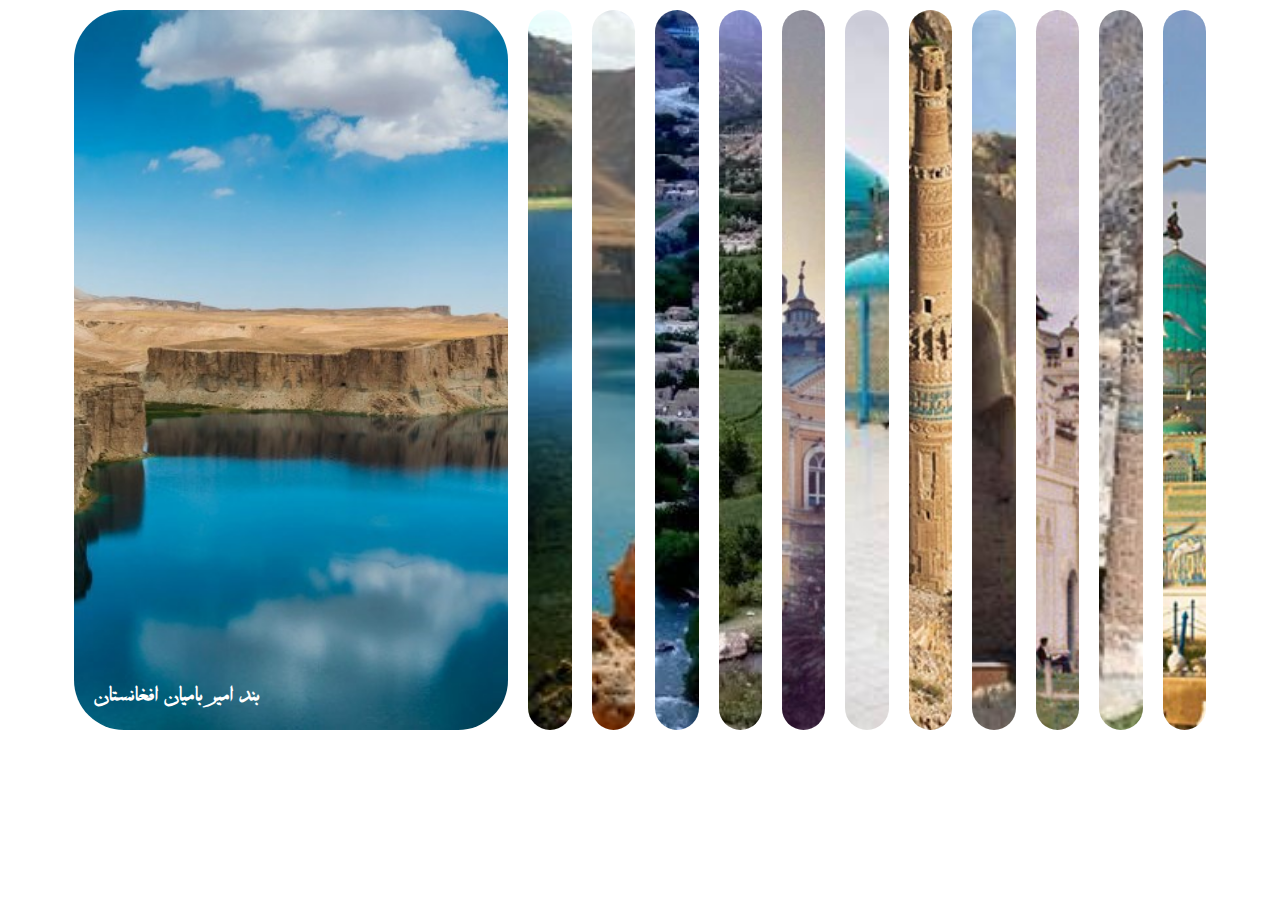
<file: Galary Project/Index.html>
<!DOCTYPE html>
<html lang="en">

<head>
    <meta charset="UTF-8">
    <meta http-equiv="X-UA-Compatible" content="IE=edge">
    <meta name="viewport" content="width=device-width, initial-scale=1.0">
    <title>Galary Image</title>
    <link rel="stylesheet" href="css/fonts.css">
    <link rel="stylesheet" href="css/style.css">

</head>

<body>
    <div class="container">
        <div class="panel active" style="background-image: url(Pics/1.jpg);">
            <h3>بند امیر بامیان افغانستان</h3>
        </div>


        <div class="panel " style="background-image: url(Pics/2.jpg);">
            <h3> بند امیر در فصل بهار ولایت بامیان افغانستان </h3>
        </div>


        <div class="panel " style="background-image: url(Pics/3.jpg);">
            <h3>بند امیر نمادی زیبایی افغانستان </h3>
        </div>


        <div class="panel " style="background-image: url(Pics/4.jpg);">
            <h3> یکی از قریه های دور و دست افتاده افغانستان در فصل بهار</h3>
        </div>

        <div class="panel " style="background-image: url(Pics/5.jpg);">
            <h3> یکی از قریه های ولایت میدان وردک افغانستان</h3>
        </div>


        <div class="panel " style="background-image: url(Pics/6.jpg);">
            <h3> مسجد شاه دو شمشیره ولی ولایت کابل افغانستان</h3>
        </div>


        <div class="panel " style="background-image: url(Pics/7.jpg);">
            <h3> زیارت سخی ولایت مزار افغانستان</h3>
        </div>


        <div class="panel " style="background-image: url(Pics/8.jpg);">
            <h3> منارجام ولایت غور افغانستان</h3>
        </div>


        <div class="panel " style="background-image: url(Pics/9.jpg);">
            <h3> بوت بامیان در ولایت بامیان که قدامت چندین هزار ساله دارد</h3>
        </div>


        <div class="panel " style="background-image: url(Pics/10.jpg);">
            <h3> یکی از مساجد های تاریخی افغانستان</h3>
        </div>


        <div class="panel " style="background-image: url(Pics/11.jpg);">
            <h3> منارجام هرات افغانستان</h3>
        </div>


        <div class="panel " style="background-image: url(Pics/12.jpg);">
            <h3> زیارت سخی ولایت کابل افغانستان</h3>
        </div>


    </div>
    <script src="js/javascript.js"></script>
</body>

</html>
</file>
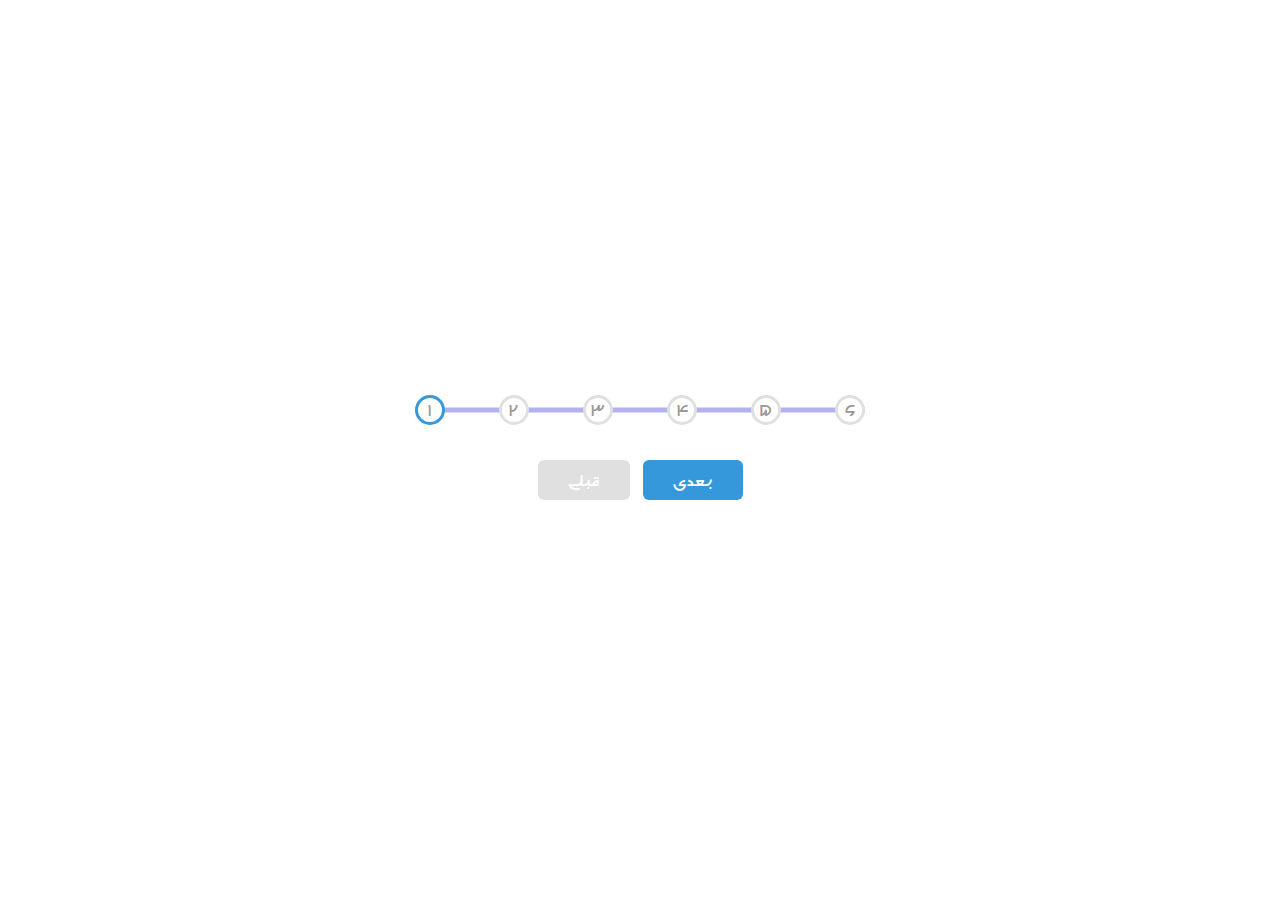
<file: process steps/Index.html>
<!DOCTYPE html>
<html lang="en">

<head>
    <meta charset="UTF-8">
    <meta http-equiv="X-UA-Compatible" content="IE=edge">
    <meta name="viewport" content="width=device-width, initial-scale=1.0">
    <title>Process Steps</title>
    <link rel="stylesheet" href="css/fonts.css">
    <link rel="stylesheet" href="css/style.css">

</head>

<body>
    <div class="container">
        <div class="progress-container">
            <div class="progress" id="progress"></div>
            <div class="circle active">1</div>
            <div class="circle">2</div>
            <div class="circle">3</div>
            <div class="circle">4</div>
            <div class="circle">5</div>
            <div class="circle">6</div>
        </div>

        <button class="btn" id="prev" disabled> قبلی</button>
        <button class="btn" id="next">  بعدی</button>
    </div>
    <script src="js/javascript.js"></script>
</body>

</html>
</file>
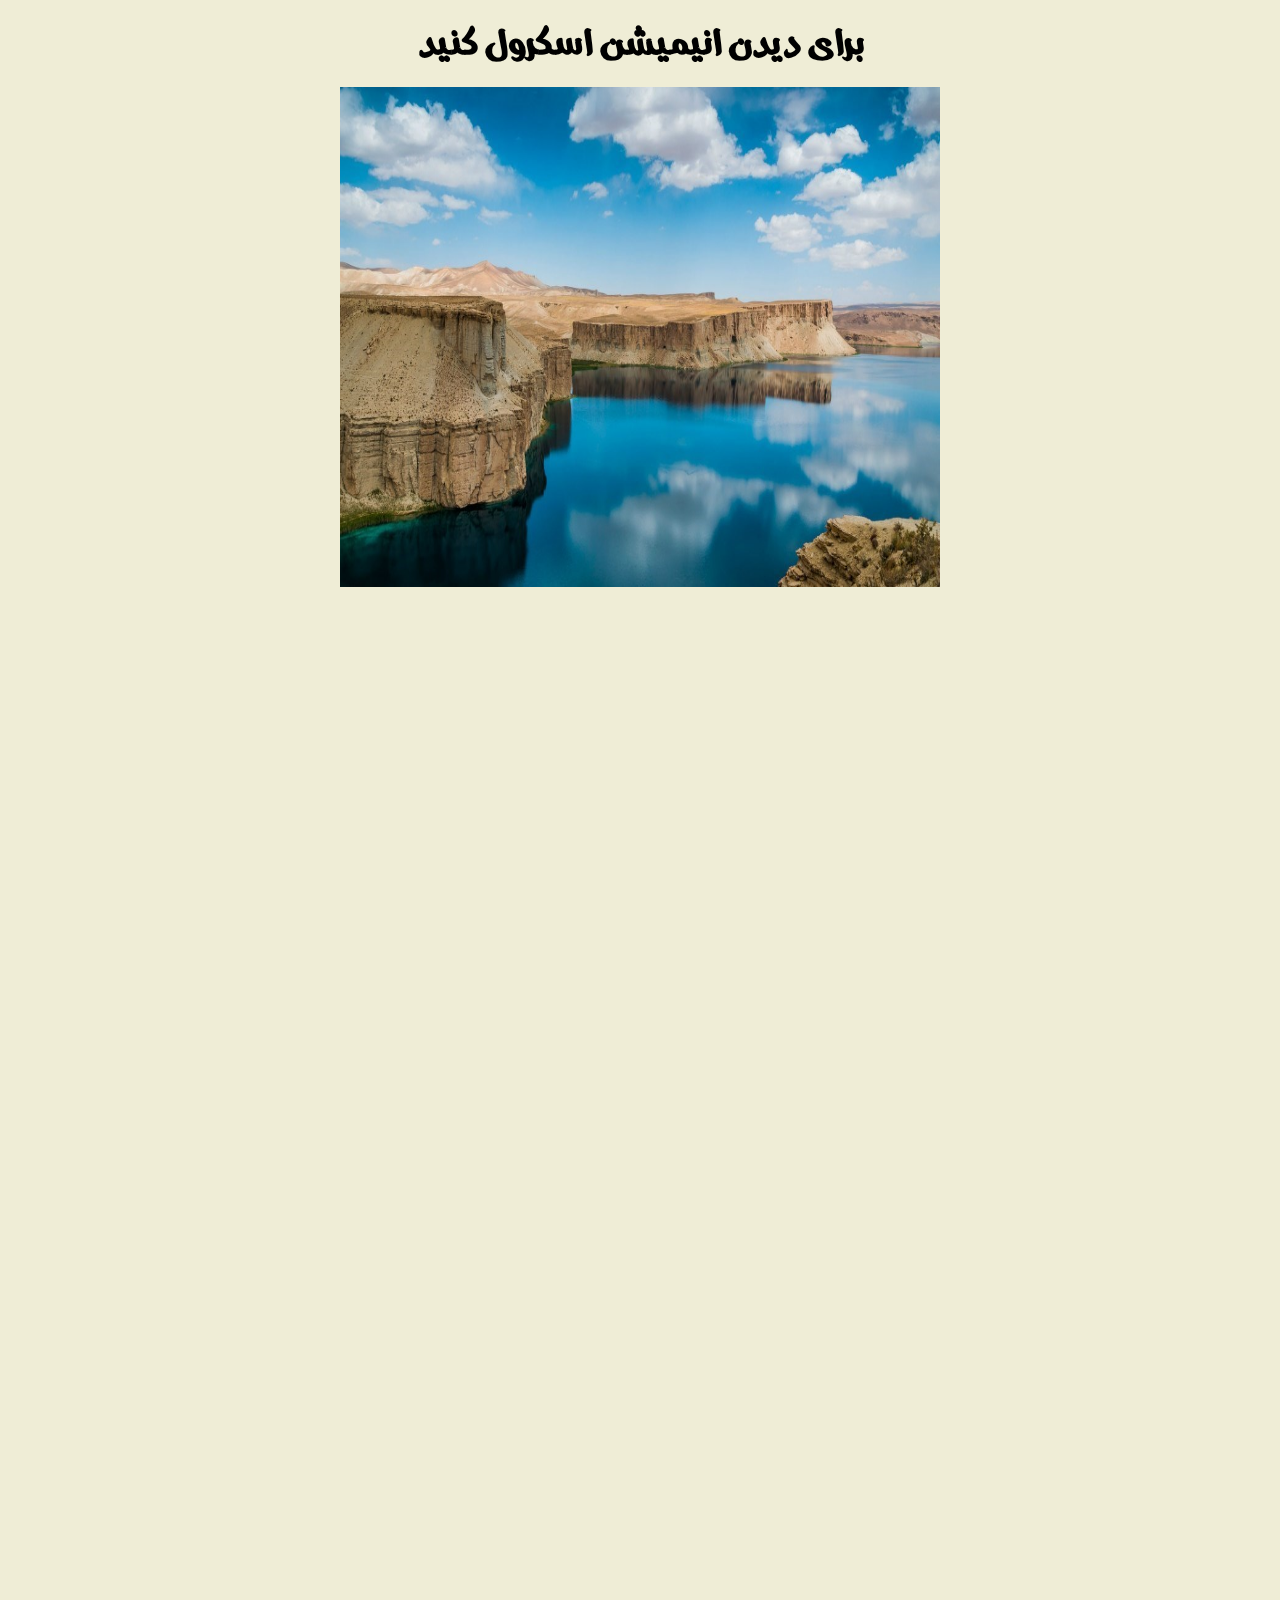
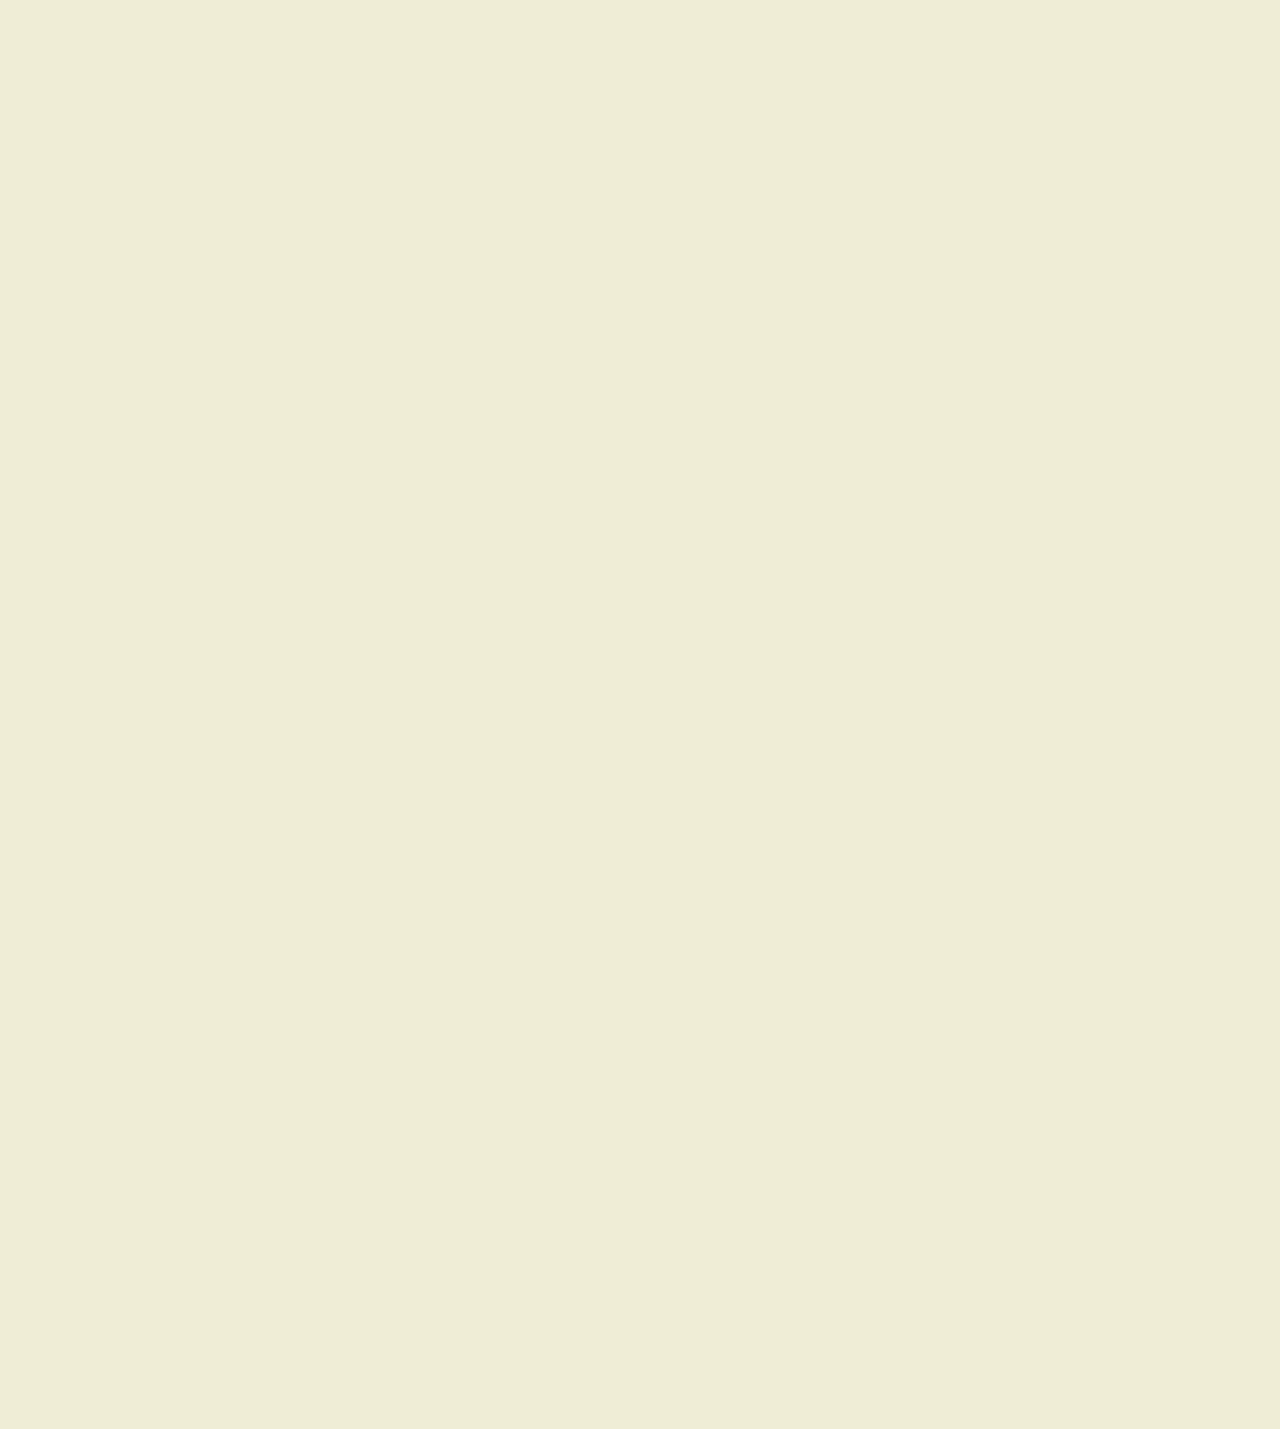
<file: Scroll Animation/Index.html>
<!DOCTYPE html>
<html lang="en">

<head>
    <meta charset="UTF-8">
    <meta http-equiv="X-UA-Compatible" content="IE=edge">
    <meta name="viewport" content="width=device-width, initial-scale=1.0">
    <title> Scroll Animation </title>
    <link rel="stylesheet" href="css/fonts.css">
    <link rel="stylesheet" href="css/style.css">

</head>

<body>
    <h1> برای دیدن انیمیشن اسکرول کنید</h1>

    <div class="box show"> <h2> <img src="Pics/1.jpg" alt=""> </h2></div>
    <div class="box">  <h2> <img src="Pics/2.jpg" alt=""></h2></div>
    <div class="box">  <h2> <img src="Pics/3.jpg" alt=""></h2></div>
    <div class="box">  <h2> <img src="Pics/4.jpg" alt=""></h2></div>
    <div class="box">  <h2> <img src="Pics/4.jpg" alt=""></h2></div>
    <div class="box">  <h2> <img src="Pics/6.jpg" alt=""></h2></div>
    <div class="box">  <h2> <img src="Pics/7.jpg" alt=""></h2></div>
    <div class="box">  <h2> <img src="Pics/8.jpg" alt=""></h2></div>
    <div class="box">  <h2> <img src="Pics/9.jpg" alt=""></h2></div>
    <div class="box">  <h2> <img src="Pics/10.jpg" alt=""></h2></div>
    <div class="box">  <h2> <img src="Pics/11.jpg" alt=""></h2></div>
    <div class="box">  <h2> <img src="Pics/12.jpg" alt=""></h2></div>
    

    
    <script src="js/javascript.js"></script>
</body>

</html>
</file>
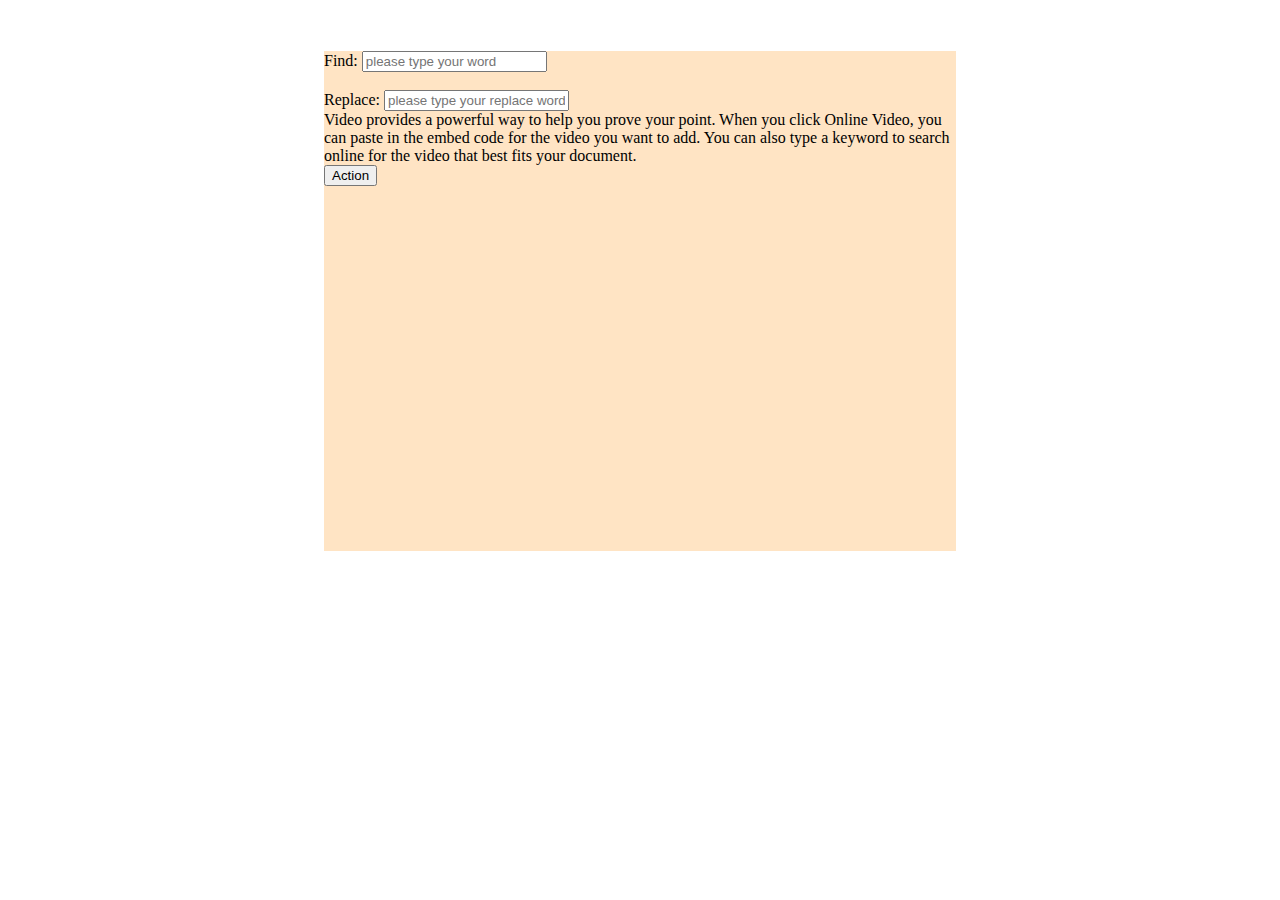
<file: Find and Relacement Homework Nasrat Nasrat/Layout.html>
<!DOCTYPE html>
<html lang="en">
<head>
    <meta charset="UTF-8">
    <meta http-equiv="X-UA-Compatible" content="IE=edge">
    <meta name="viewport" content="width=device-width, initial-scale=1.0">
    <title>JavaScript Search and Replace Project</title>
    <link rel="stylesheet" href="Sytel.css" type="text/css">
</head>
<body>
    <div class="main">

        <label for="find"> Find:</label>
        <input type="text" name="find" id="find" placeholder="please type your word">
        <br>
        <br>
        <label for="replace"> Replace:</label>
        <input type="text" name="replace" id="replace" placeholder="please type your replace word">

        <div class="text" id="text">
            
                Video provides a powerful way to help you prove your point. When you click 
                Online Video, you can paste in the embed 
                code for the video you want to add. You can also type a keyword to search
                 online for the video that best fits your document.
            
        </div>

        <button onclick="findid()"> Action </button>
       
    </div>
</body>
<script> 
function findid(){
    let x=document.getElementById('find').value;
    let y=document.getElementById('replace').value;
    let z=document.getElementById('text').innerHTML;   
    
    let array= z.split(" ");
    document.getElementById('text').innerHTML="";  
}

for( let i=0; i<array.length;i++){
if(array[i]==x){
    array[i]=y;
}
console.log(array);
// document.getElementById('text').innerHTML+=myarray[i]+" ";
}



</script>

</html>
</file>
<file: Galary Project/css/fonts.css>
@font-face{
    font-family: absan;
    src: url('../fonts/Abasan.ttf');
}
@font-face{
    font-family: hamid;
    src: url('../fonts/Hamid.ttf');
}
@font-face{
    font-family: hayat;
    src: url('../fonts/Hayat.ttf');
}
@font-face{
    font-family: iransans;
    src: url('../fonts/IranSans.ttf');
}
@font-face{
    font-family: kaman;
    src: url('../fonts/Kaman.ttf');
}
@font-face{
    font-family: vazir;
    src: url('../fonts/Vazir.ttf');
}
@font-face{
    font-family: yekan;
    src: url('../fonts/Yekan.ttf');
}
</file>
<file: Galary Project/css/style.css>
* {
    box-sizing: border-box;
}

body {
    font-family: hamid;
    display: flex;
    align-items: center;
    justify-content: center;
    height: 100hv;
    overflow: hidden;
    margin: 0;
}

.container {
    display: flex;
    width: 90vw;
}

.panel {
    background-size: auto 100%;
    background-position: center;
    background-repeat: no-repeat;
    height: 80vh;
    border-radius: 50px;
    cursor: pointer;
    color: #fff;
    flex: 0.5;
    margin: 10px;
    position: relative;
    transition: flex 0.7s ease-in;
}

.panel h3 {
    font-size: 24px;
    position: absolute;
    bottom: 20px;
    left: 20px;
    margin: 0;
    opacity: 0;
}

.panel.active {
    flex: 5;
}

.panel.active h3 {
    opacity: 1;
    transition: opacity 0.3s ease-in 0.5;
}


/* 
@media(max-width:560px) {
    .container {
        width: 100vw;
    }
    .panel:nth-of-type(4),
    .panel:nth-of-type(5),
    .panel:nth-of-type(6),
    .panel:nth-of-type(7),
    .panel:nth-of-type(8),
    .panel:nth-of-type(9),
    .panel:nth-of-type(10),
    .panel:nth-of-type(11),
    .panel:nth-of-type(12) {
        display: none;
    }
}

@media(max-width:850px) {
    .container {
        width: 200vw;
    }
    .panel:nth-of-type(4),
    .panel:nth-of-type(5),
    .panel:nth-of-type(6),
    .panel:nth-of-type(7),
    .panel:nth-of-type(8),
    .panel:nth-of-type(9),
    .panel:nth-of-type(10),
    .panel:nth-of-type(11),
    .panel:nth-of-type(12) {
        display: none;
    }
}

@media(max-width:1200px) {
    .container {
        width: 300vw;
    }
    .panel:nth-of-type(4),
    .panel:nth-of-type(5),
    .panel:nth-of-type(6),
    .panel:nth-of-type(7),
    .panel:nth-of-type(8),
    .panel:nth-of-type(9),
    .panel:nth-of-type(10),
    .panel:nth-of-type(11),
    .panel:nth-of-type(12) {
        display: none;
    }
}

@media(max-width:1250px) {
    .container {
        width: 400vw;
    }
    .panel:nth-of-type(4),
    .panel:nth-of-type(5),
    .panel:nth-of-type(6),
    .panel:nth-of-type(7),
    .panel:nth-of-type(8),
    .panel:nth-of-type(9),
    .panel:nth-of-type(10),
    .panel:nth-of-type(11),
    .panel:nth-of-type(12) {
        display: none;
    }
} */
</file>
<file: process steps/css/fonts.css>
@font-face{
    font-family: absan;
    src: url('../fonts/Abasan.ttf');
}
@font-face{
    font-family: hamid;
    src: url('../fonts/Hamid.ttf');
}
@font-face{
    font-family: hayat;
    src: url('../fonts/Hayat.ttf');
}
@font-face{
    font-family: iransans;
    src: url('../fonts/IranSans.ttf');
}
@font-face{
    font-family: kaman;
    src: url('../fonts/Kaman.ttf');
}
@font-face{
    font-family: vazir;
    src: url('../fonts/Vazir.ttf');
}
@font-face{
    font-family: yekan;
    src: url('../fonts/Yekan.ttf');
}
</file>
<file: process steps/css/style.css>
* {
    box-sizing: border-box;
}

body {
    border-color: #6f67fb;
    font-family: kaman;
    display: flex;
    align-items: center;
    justify-content: center;
    height: 100vh;
    overflow: hidden;
    margin: 0;
}

.container {
    text-align: center;
}

.progress-container {
    display: flex;
    justify-content: space-between;
    position: relative;
    margin-bottom: 30px;
    max-width: 100%;
    width: 450px;
}

.progress-container::before {
    content: '';
    background-color: rgb(178, 178, 240);
    position: absolute;
    top: 50%;
    left: 0;
    transform: translateY(-50%);
    height: 5px;
    width: 100%;
    z-index: -1;
}

.progress {
    background-color: aqua;
    position: absolute;
    top: 50%;
    left: 0;
    transform: translateY(-50%);
    height: 4px;
    width: 0%;
    z-index: -1;
    transition: 0.4s ease;
}

.circle {
    background-color: #fff;
    color: #999;
    border-radius: 50%;
    height: 30px;
    width: 30px;
    display: flex;
    align-items: center;
    justify-content: center;
    border: 3px solid #e0e0e0;
    transition: 0.4s ease;
}

.circle.active {
    border-color: #3498db;
}

.btn {
    background-color: #3498db;
    color: #fff;
    border: 0px;
    border-radius: 6px;
    cursor: pointer;
    font-family: inherit;
    padding: 8px 30px;
    margin: 5px;
    font-size: 16px;
}

.btn:active {
    transform: scale(0.98);
}

.btn:disabled {
    background-color: #e0e0e0;
    cursor: not-allowed;
}
</file>
<file: Scroll Animation/css/fonts.css>
@font-face{
    font-family: absan;
    src: url('../fonts/Abasan.ttf');
}
@font-face{
    font-family: hamid;
    src: url('../fonts/Hamid.ttf');
}
@font-face{
    font-family: hayat;
    src: url('../fonts/Hayat.ttf');
}
@font-face{
    font-family: iransans;
    src: url('../fonts/IranSans.ttf');
}
@font-face{
    font-family: kaman;
    src: url('../fonts/Kaman.ttf');
}
@font-face{
    font-family: vazir;
    src: url('../fonts/Vazir.ttf');
}
@font-face{
    font-family: yekan;
    src: url('../fonts/Yekan.ttf');
}
</file>
<file: Scroll Animation/css/style.css>
* {
    box-sizing: border-box;
}

body {
    background-color: #efedd6;
    font-family: hayat;
    display: flex;
    flex-direction: column;
    align-items: center;
    justify-content: center;
    margin: 0;
    overflow-x: hidden;
}

h1 {
    margin: 10px;
    font-size: 50px;
}

.box {
    background-color: #0d8640;
    color: #fff;
    display: flex;
    align-items: center;
    justify-content: center;
    width: 400px;
    height: 200px;
    margin: 10px;
    border-radius: 10px;
    box-shadow: 2px 4px 5px rgba(0, 0, 0, 0.4);
    transform: translateX(400%);
    transition: transform 0.4s ease;
}

.box:nth-of-type(even) {
    transform: translateX(-400%);
}

.box.show {
    transform: translateX(0);
}

.box h2 {
    font-size: 45px;
}

.box h2 img {
    width: 600px;
    height: 500px;
    margin-top: 300px;
}
</file>
<file: Find and Relacement Homework Nasrat Nasrat/Sytel.css>
.main{
    background-color: bisque;
    height: 500px;
    width: 50%;
    margin-left: 25%;
    margin-top: 4%;
   
}
</file>
